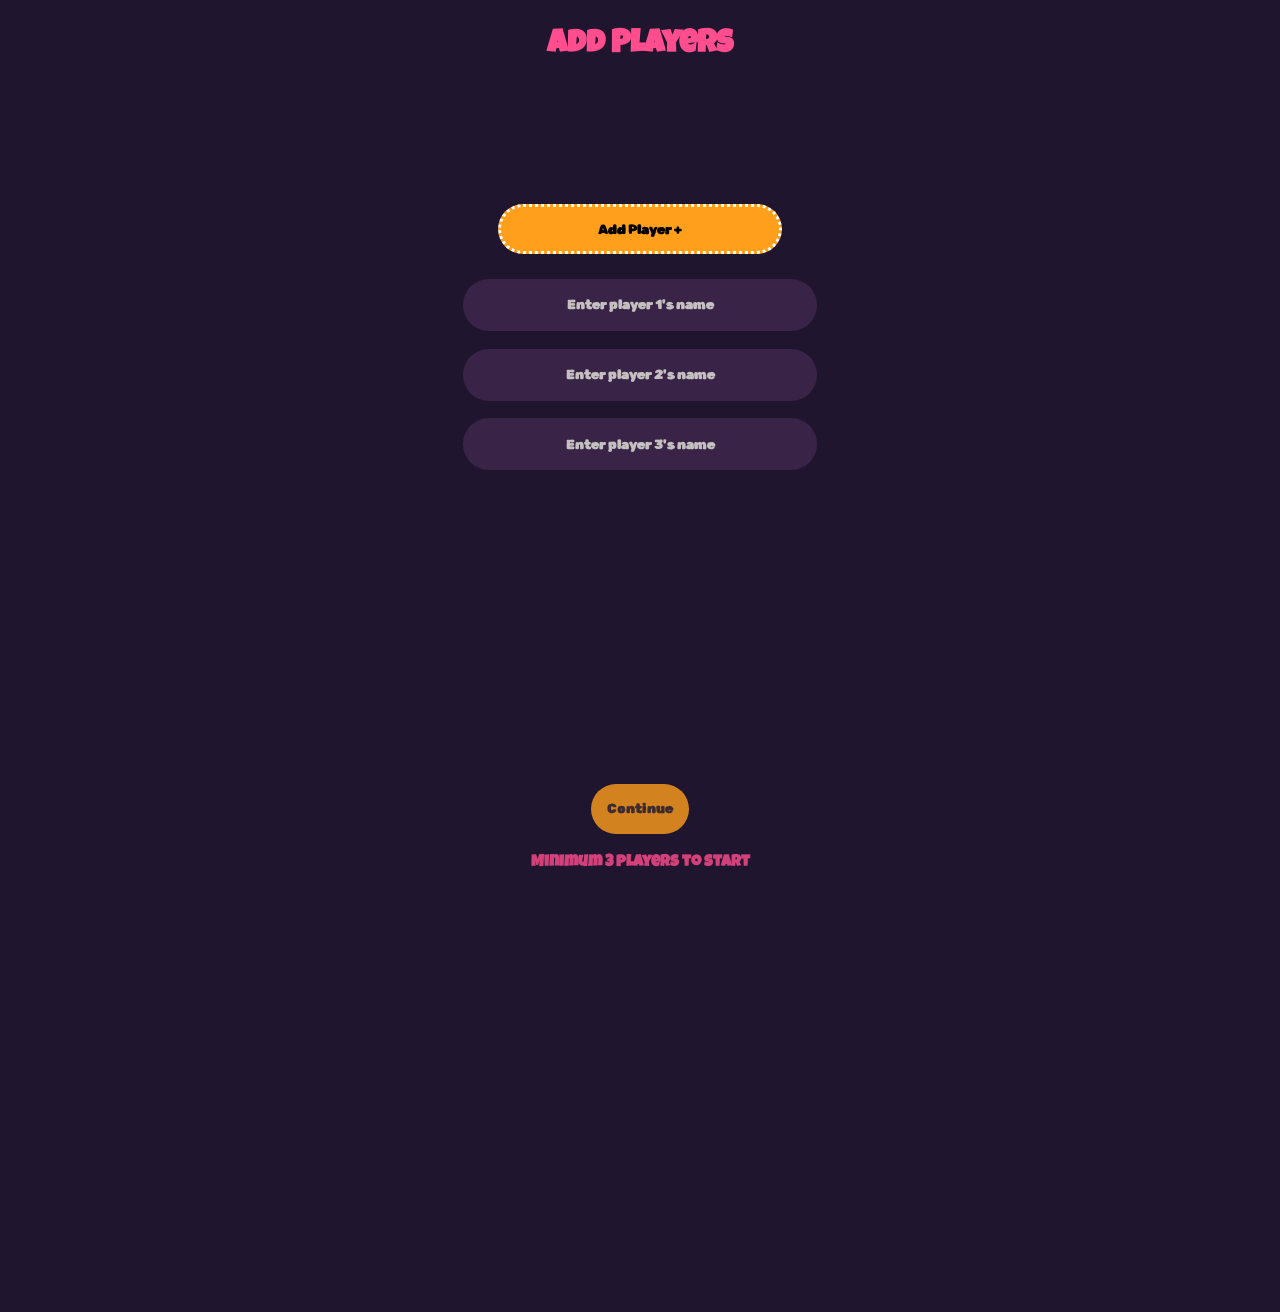
<file: index.html>
<!DOCTYPE html>
<html lang="en">
<head>
     <style>
@import url('https://fonts.googleapis.com/css2?family=Rubik+Spray+Paint&display=swap');
</style>
<style>
@import url('https://fonts.googleapis.com/css2?family=Luckiest+Guy&family=Rubik+Spray+Paint&display=swap');
</style>
    <link rel="stylesheet" href="./style.css">
    <meta charset="UTF-8">
    <meta name="viewport" content="width=device-width, initial-scale=1.0">
    <title>Imposter</title>
    <script src="script.js" defer></script>
</head>
<body>
    <div id="popupcontainer">
 <div id="popup">
        <button id="popupclose">X</button>
        <h1 id="popuph1">asdasd</h1>
        <h3 id="imphint"></h3>

    </div>

    </div>
    </div>


    <div id="game">
        <h1 id="gameresault">asd</h1>
        <div id="gamebackdiv"><img id="gameback" src="./back-button (1).png" alt=""></div>

        <div id="votetxt">
            <h1 style="color: #FFF5E8;">Who's the Imposter(s)</h1>
            <h3>Submit your vote when you're ready</h3>
            <button id="submit">Submit</button>
        </div>
                <div id="voteoptions"></div>

        <h1 id="firstPlayer"></h1>
        <button id="nextplayer">Next Player</button>
        <button id="view">MY Word</button>
        <div id="timer">
            <h1 id="timeleft" >time left</h1>
            
            <button id="votebtn">Vote</button>
        </div>
    </div>


    <div id="gameparameters">
        <div id="parameternav">
        <img id="parametersbackbtn" style="height: 40px;" src="./back-button (1).png" alt="">
        <h2>Game settings</h2>    
        </div>
        <div id="parameterinputs">
            <div class="parameterdivs"><h3>Imposters</h3> <div class="parametersdiv2"><button value="1">-</button> <h1 id="impnum1">1</h1> <button value="2" >+</button></div></div>
            <div class="parameterdivs"><h3>Duration</h3><div class="parametersdiv2"><button value="3">-</button> <h1 id="impnum2">1</h1> <h3>min</h3> <button value="4">+</button></div> </div>
            <div class="parameterdivs"><h3>Hints for imposters</h3>  <input  type="checkbox" class=".checkbox" name="" id="hints"></div>
            <div class="parameterdivs"><h3>Plot twist</h3> <input type="checkbox" class=".checkbox" name="" id="plottwist"></div>
        </div>
        <button id="startbtn">Start</button>
    </div>
    <div id="gamesettings">


        <div id="settingsnav">

        <img id="backbtn" src="./back-button (1).png" alt="">
        <h1>categories</h1>

        </div>



        <div id="categoriescontainer">
            

        <div  class="categories"  >
            <div class="categoriedivs1" >
                <h1 >Random</h1>
                 <h3>Could be any word from topics below and even more , random</h3>
            </div>

            <div class="categoriedivs" >
                <img  src="./dice.png" alt="">
            
            </div>

        </div>
        <div  class="categories"  >
            <div class="categoriedivs1" >
                <h1 >Animals</h1>
                 <h3> amazing world of animals, from powerful predators to tiny creatures.</h3>
            </div>

            <div class="categoriedivs" >
                <img  src="./paw.png" alt="">
            
            </div>

        </div>


            <div  class="categories"  >
            <div class="categoriedivs1" >
                <h1 >Technology</h1>
                 <h3> Guess gadgets, machines, and inventions</h3>
            </div>

            <div class="categoriedivs" >
                <img  src="./robotic-hand.png" alt="">
            
            </div>

        </div>
        <div  class="categories"  >
            <div class="categoriedivs1" >
                <h1 >School</h1>
                 <h3> Test your knowledge of school life.</h3>
            </div>

            <div class="categoriedivs" >
                <img  src="./school.png" alt="">
            
            </div>

        </div>
        <div  class="categories"  >
            <div class="categoriedivs1" >
                <h1 >Video Games</h1>
                 <h3>Guess popular games and characters.</h3>
            </div>

            <div class="categoriedivs" >
                <img  src="./game-console.png" alt="">
            
            </div>

        </div>

        <div  class="categories"  >
            <div class="categoriedivs1" >
                <h1 >Everyday Objects</h1>
                 <h3>Identify things used every day.</h3>
            </div>

            <div class="categoriedivs" >
                <img  src="./shopping-cart.png" alt="">
            
            </div>

        </div>


        <div  class="categories"  >
            <div class="categoriedivs1" >
                <h1 >Clothing and Fashion</h1>
                 <h3>Guess clothes, accessories, and styles.</h3>
            </div>

            <div class="categoriedivs" >
                <img  src="./brand.png" alt="">
            
            </div>

        </div>

        

        <div class="categories" >
            <div class="categoriedivs1" >
                <h1>Sports</h1>
                <h3>Types of sports , sport  tools , gear , competitions  and more ... </h3>
            </div>
            <div class="categoriedivs" >

                <img  src="./physical.png" alt="">

            </div>

        </div>
        <div class="categories" >
            <div class="categoriedivs1" >
                <h1>Countries</h1>
                <h3>Everybody's favorite , countries , known capitals and more ... </h3>
            </div>
            <div class="categoriedivs" >
                <img  src="./country.png" alt="">
            </div>

        </div>
        
        <div class="categories" >
            <div class="categoriedivs1" >
                <h1>Food</h1>
                <h3>Tasty topic , about food , ingridients and kitchen stuff generally</h3>
            </div>
            <div class="categoriedivs" >
                <img  src="./burger.png" alt="">
            </div>
            
    
            </div>

        </div>

        </div>



    </div>
    
 <div id="landingpage">
    <div id="navbar">
        <h1>Add Players</h1>

    </div>

    <div id="inputs">
    <button  id="addplayerbtn">Add Player +</button>
    <input id="player1" class="inputs" placeholder="Enter player 1's name" type="text">
    <input id="player2" class="inputs" placeholder="Enter player 2's name" type="text">
    <input id="player3" class="inputs" placeholder="Enter player 3's name" type="text">
    </div>

    <div id="bottomnav">
        <button id="continuebtn">Continue</button>
        <h4>Minimum 3 players to start</h1>
    </div>

 </div>

</body>
</html>
</file>
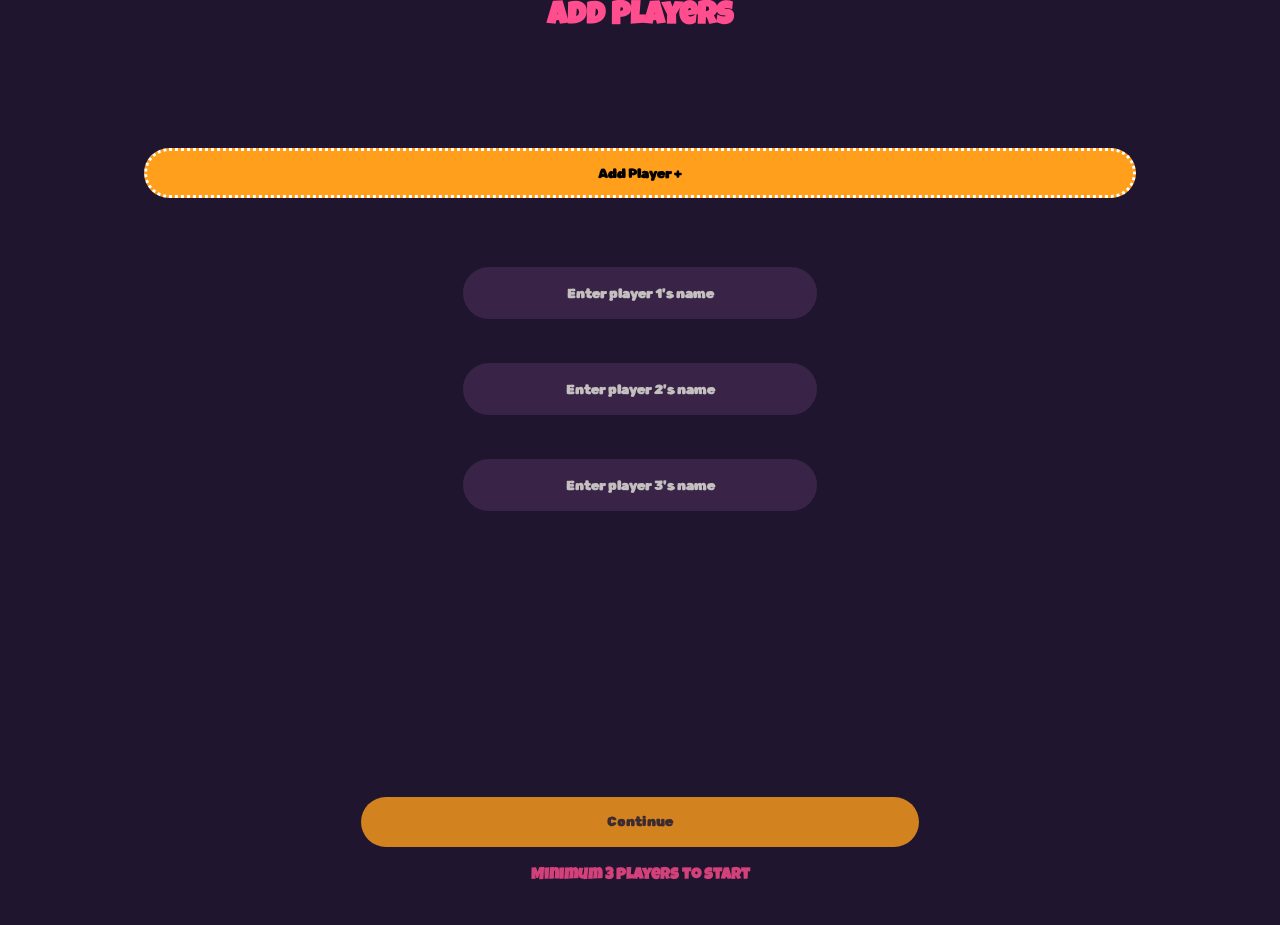
<file: main.html>
<!DOCTYPE html>
<html lang="en">
<head>
     <style>
@import url('https://fonts.googleapis.com/css2?family=Rubik+Spray+Paint&display=swap');
</style>
<style>
@import url('https://fonts.googleapis.com/css2?family=Luckiest+Guy&family=Rubik+Spray+Paint&display=swap');
</style>
    <link rel="stylesheet" href="./style.css">
    <meta charset="UTF-8">
    <meta name="viewport" content="width=device-width, initial-scale=1.0">
    <title>Imposter</title>
</head>
<body>
 
    <div id="navbar">
        <h1>Add Players</h1>

    </div>

    <div id="inputs">
    <button  id="addplayerbtn">Add Player +</button>
    <input id="player1" class="inputs" placeholder="Enter player 1's name" type="text">
    <input id="player2" class="inputs" placeholder="Enter player 2's name" type="text">
    <input id="player3" class="inputs" placeholder="Enter player 3's name" type="text">
    </div>

    <div id="bottomnav">
        <button>Continue</button>
        <h4>Minimum 3 players to start</h1>
    </div>
</body>
<script src="./script.js"></script>
</html>
</file>
<file: style.css>
.rubik-spray-paint-regular {
  font-family: "Rubik Spray Paint", system-ui;
  font-weight: 400;
  font-style: normal;
}
.luckiest-guy-regular {
  font-family: "Luckiest Guy", cursive;
  font-weight: 400;
  font-style: normal;
}

body{
    min-height: 100svh;
    width: 100%;
    box-sizing: border-box;
    margin:0 ;
    padding: 20px;
    display: flex;
    flex-direction: column;
    background: #20152E;
}
#landingpage{
    min-height: 100svh;
    width: 100%;
    display: flex;
    flex-direction: column;
    align-items: center;
    justify-content: space-around;
    margin-bottom: 30%;
    
}
#navbar{
    font-family: "Luckiest Guy", cursive;
    color: #FF4D8D;
    display: flex;
    align-items: center;
    justify-content: space-around;
    position: relative;
    top: -40px;
    
}
#inputs{
    font-family: "Rubik Spray Paint", sans-serif;
    
    display: flex;
    flex-direction: column;
    align-items: center;
    height: 90%;
    gap: 7px;
    margin-top: 15px;
}
.inputs{
    font-family: "Rubik Spray Paint", sans-serif;

    height: 50px;
    width: 350px;
    border-radius: 30px;
    text-align: center;
    border: none;
    background-color: #392448;
    margin-bottom: 3%;
    color:rgb(197, 192, 192);
 }

.inputs::placeholder{
color: rgb(197, 192, 192);

}
#addplayerbtn{
    font-family: "Rubik Spray Paint", sans-serif;

    height: 50px;
    width: 80%;
    border-radius: 30px;
    background-color:#FF9F1C;
    border: dotted 1mm white;
    margin-top: 3%;
    margin-bottom: 5%;
}
#bottomnav{
    display: flex;
    flex-direction: column;
    align-items: center;
    justify-content:space-around;
    font-family: "Luckiest Guy", cursive;
    white-space: nowrap;
    opacity: 0.8;
    margin-top: 20%;

    
}
#bottomnav button{
height: 50px;
width: 45%;
border-radius: 30px;
border: gray 1mm ;
background-color: #FF9F1C;
color: rgb(68, 49, 49);
font-family: "Rubik Spray Paint", sans-serif;

}
#bottomnav h4{
color: #FF4D8D;
}
#settings{
position: absolute;
top: 10%;
right: 3%;
height: 400px;
width: 100%;
background-color: rgb(143, 127, 127);
opacity: 0.97;
display: none;
}
.newdivs{
    font-family: "Rubik Spray Paint", sans-serif;
    height: 50px;
    width: 89%;
    border-radius: 30px;
    text-align: center;
    border: none;
    background-color: #c9c0b7;
    margin-bottom: 3%;
    display: flex;
    align-items: center;
    justify-content: center;
}
.newdivs button{
    background-color: #c9c0b7;
    height: 50%;
    border: none;
}
.newdivs input{
    height: 80%;
    background-color: #c9c0b7;
    margin-left: 10%;
    border: none;
    font-family: "Rubik Spray Paint", sans-serif;
    text-align: center;


}
.newdivs input::placeholder{
    color: rgb(37, 36, 36);
    font-family: "Rubik Spray Paint", sans-serif;


}
#gamesettings{
    display:none;
    min-height: 100svh;
    padding: 5%;
    background-color: white;
    align-items: center;
    justify-content: space-evenly;
    flex-direction: column;
    gap: 5px;
    margin-bottom: 30%;
}
#categoriescontainer{
    min-height: 100svh;
    width: 100%;
    display: flex;
    flex-direction: column;
    align-items: center;
    justify-content: space-evenly;
    gap: 010px;
}
.categories{
    height: 150px;
    width: 90%;
    background-color: #FF9F1C;
    border-radius: 30px;
    border: white dotted;
    display: flex;
    justify-content: space-around;
    padding: 15px;
    

    
}
#settingsnav{
    display: flex;
    height: 50px;
    width: 80%;
    margin-right: 20%;
    justify-content: space-evenly;
    align-items: center;
    font-family: "Luckiest Guy", cursive;

}
#settingsnav img{
    height: 40px;
}
.categoriedivs{
    display: flex;
    align-items: center;
    justify-content: space-evenly;
    font-family: "Luckiest Guy", cursive;


}
.categoriedivs img{
    height: 75px;
    display: flex;
}
.categoriedivs1{

    font-family: "Luckiest Guy", cursive;



}

.categoriedivs1 h1{
    position: relative;
    top: -20px;
    left: 20px;
}
.categoriedivs1 h3{
    position: relative;
    top: -30px;
    left: 7px;
}
.categories.selected{
    border: solid rgb(233, 0, 0) 5px;
}

#gameparameters{
    display: none;
    background-color: aliceblue;
    height: 100svh;
    padding: 5px;
    align-items: center;
    justify-content: space-around;
    flex-direction: column;
    margin-bottom: 30%;

    
}


#parameterinputs{
    display: flex;
    flex-direction: column;
    align-items: center;
    justify-content: center;
}


.parameterdivs{
    background-color: #FF9F1C;
    height: 50px;
    width: 300px;
    display: flex;
    justify-content:space-between;
    align-items: center;
    padding: 4%;
    margin: 5%;
    border-radius: 30px;
    font-family: "Luckiest Guy", cursive;


}
#parameternav{
    display: flex;
    align-items: center;
    width: 100%;
    justify-content: space-around;
    font-family: "Luckiest Guy", cursive;

}
.parametersdiv2{
    display: flex;
    align-items: center;
    justify-content: center;
    padding: 5%;

}
.parametersdiv2 button{
    background-color: #c9c0b7;
    border: none;
    border-radius: 30px;
    margin: 10%;
}

#startbtn{

    margin-top: 20%;
    text-align: center;
    height: 50px;
    width: 75%;
    border-radius: 25px;

    border: gray 1mm ;
    background-color: #FF9F1C;
    color: rgb(68, 49, 49);
    font-family: "Rubik Spray Paint", sans-serif;

    white-space: nowrap;
}
#game{
    display: none;
    min-height: 100vh;
    width: 100%;
    flex-direction: column;
    align-items: center;
    justify-content:center ;
    gap: 50px;
    font-family: "Luckiest Guy", cursive;
}
#game button{
    font-family: "Luckiest Guy", cursive;
    height: 30px;
    width: 100px;
    padding: 0;
    display: flex;
    align-items: center;
    justify-content: center;
   
}
#popup{
    display: none;
    flex-direction: column;
    align-items: center;
    justify-content: center;
    background-color: aliceblue;
    height: 300px;
    width: 80%;
    font-family: "Luckiest Guy", cursive;

    
}
#popup button{
    position: relative;
    left:40%;
    top: -15%;
    height: 50px;
    width: 50px;
    border-radius: 30px;
    border: none;
    color: red;
    background-color: aliceblue;

}
#game img{
    height: 45px;
    position: relative;
    bottom:150px;
}
#popupcontainer{
    display: none;
    height: 100vh;
    width: 100%;
    align-items: center;
    justify-content: center;
}
#timer{
    display: none;
    align-items: center;
    justify-content: center;
    font-family: "Luckiest Guy", cursive;
    height: 300px;
    width: 300px;
    border-radius: 50%;
    background-color: #c7c5c4;
}
.voteplayers{
    font-family: "Rubik Spray Paint", sans-serif;
    height: 50px;
    width: 89%;
    border-radius: 30px;
    text-align: center;
    border: none;
    background-color: #c9c0b7;
    margin-bottom: 3%;
    display: flex;
    align-items: center;
    justify-content: center;
}
#votetxt{
    display: none;
    align-items: center;
    justify-content: center;
    font-family: "Luckiest Guy", cursive;
    position: relative;
    bottom: 20%;
    flex-direction: column;
    text-align: center;
    

}
#voteoptions{
    flex-direction: column;
    align-items: center;
    justify-content: center;
    gap: 22px;
}
#voteoptions button{
    height: 50px;
    width: 200px;
}
#gamebackdiv{
    height: 60px;
    width: 100%;
    display: flex;
    align-items: center;
    justify-content:left;
    position: relative;
    

}
#submit{
    display: none;
    background-color: #c9c0b7;
    border: black solid;
}
#gameresault{
    display: none;
    font-family: "Luckiest Guy", cursive;
 
}
#nextplayer{
    background-color:#FF9F1C ;
    border: none;
}
#view{
        background-color:#FF9F1C ;
    border: none;
}
#firstPlayer{
    color:#FFF5E8;
}
#votebtn{
         background-color:#FF9F1C ;
         border: none;
   
}

#game h3{
color:  #FFF5E8;
}
.voteplayers{
          background-color:#FF9F1C ;
   
}
#submit{
             background-color:#FF9F1C ;

}
#timeleft{
    color: black;
}
</file>
